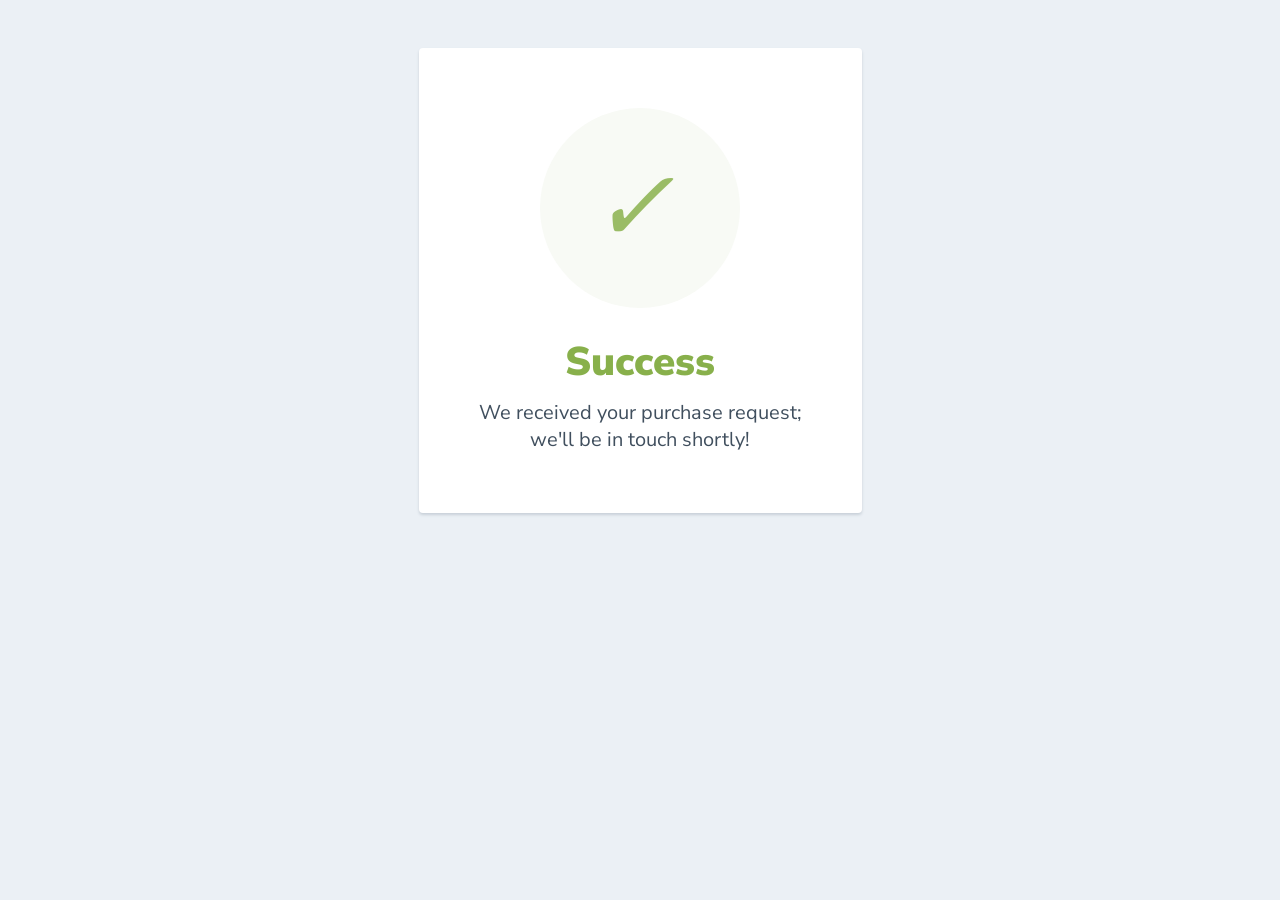
<file: AWS_Cloud/docker_youtube/success.html>
<html>
  <head>
    <link href="https://fonts.googleapis.com/css?family=Nunito+Sans:400,400i,700,900&display=swap" rel="stylesheet">
  </head>
    <style>
      body {
        text-align: center;
        padding: 40px 0;
        background: #EBF0F5;
      }
        h1 {
          color: #88B04B;
          font-family: "Nunito Sans", "Helvetica Neue", sans-serif;
          font-weight: 900;
          font-size: 40px;
          margin-bottom: 10px;
        }
        p {
          color: #404F5E;
          font-family: "Nunito Sans", "Helvetica Neue", sans-serif;
          font-size:20px;
          margin: 0;
        }
      i {
        color: #9ABC66;
        font-size: 100px;
        line-height: 200px;
        margin-left:-15px;
      }
      .card {
        background: white;
        padding: 60px;
        border-radius: 4px;
        box-shadow: 0 2px 3px #C8D0D8;
        display: inline-block;
        margin: 0 auto;
      }
    </style>
    <body>
      <div class="card">
      <div style="border-radius:200px; height:200px; width:200px; background: #F8FAF5; margin:0 auto;">
        <i class="checkmark">✓</i>
      </div>
        <h1>Success</h1> 
        <p>We received your purchase request;<br/> we'll be in touch shortly!</p>
      </div>
    </body>
</html>
</file>
